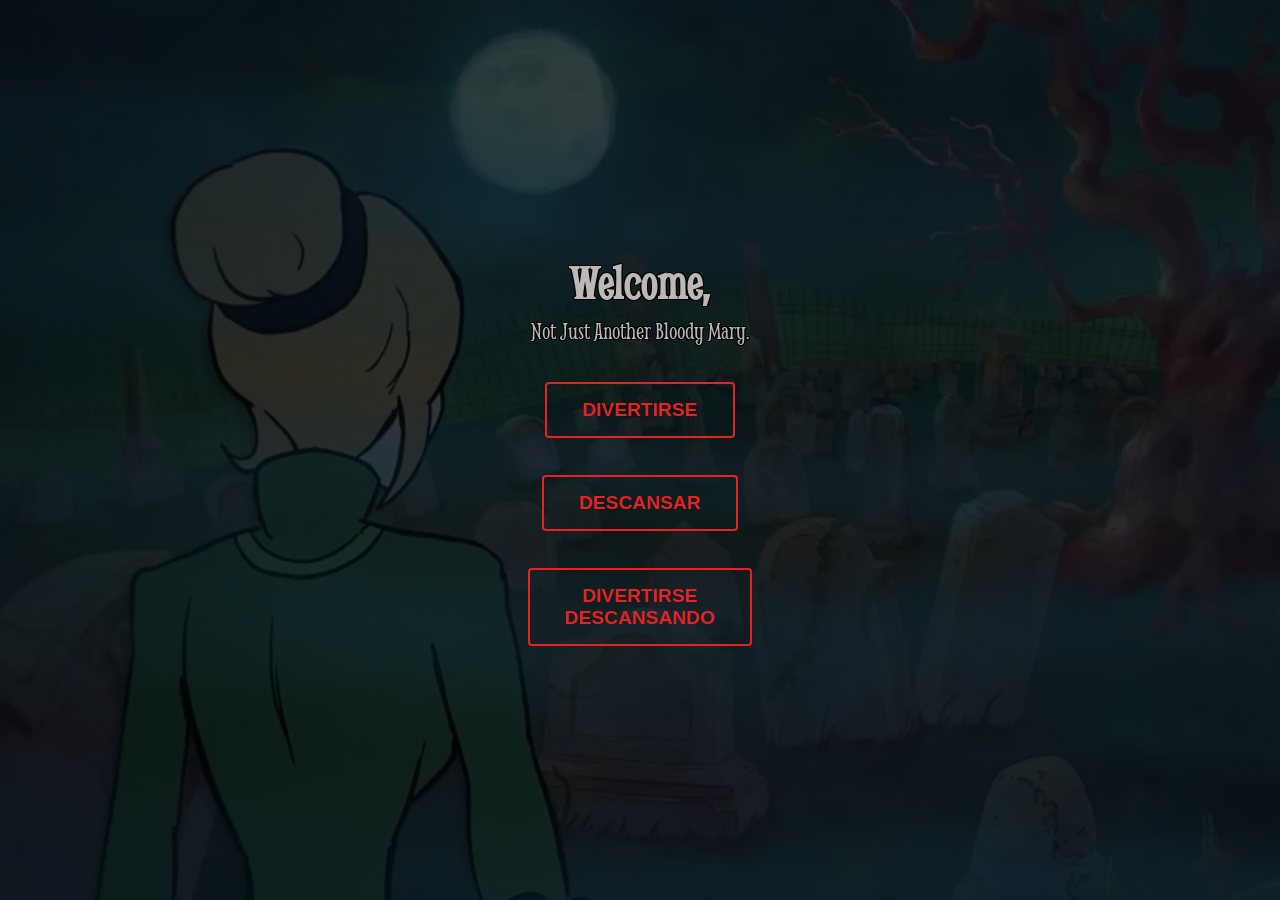
<file: index.html>
<!DOCTYPE html>
<html lang="es">
<head>
    <meta charset="UTF-8">
    <meta name="viewport" content="width=device-width, initial-scale=1.0">
    <title>Amigo invisible Harbor 2025</title>
    <link rel="stylesheet" href="recursos/style.css">

    <link rel="preconnect" href="https://fonts.googleapis.com">
    <link rel="preconnect" href="https://fonts.gstatic.com" crossorigin>
    <link href="https://fonts.googleapis.com/css2?family=Smythe&display=swap" rel="stylesheet">

</head>
<body>

    <div id="overlay">
        <div class="welcome-box">
            <h1>Welcome,</h1>
            <p>Not Just Another Bloody Mary.</p>
            
            <button onclick="window.location.href='recursos/manga.html'">DIVERTIRSE</button>
            
            <button onclick="window.location.href='recursos/ending.html'">DESCANSAR</button>
            
            <button onclick="window.location.href='recursos/juego.html'">Divertirse <br> descansando</button>
            
            
        </div>
    </div>

    
</body>
</html>
</file>
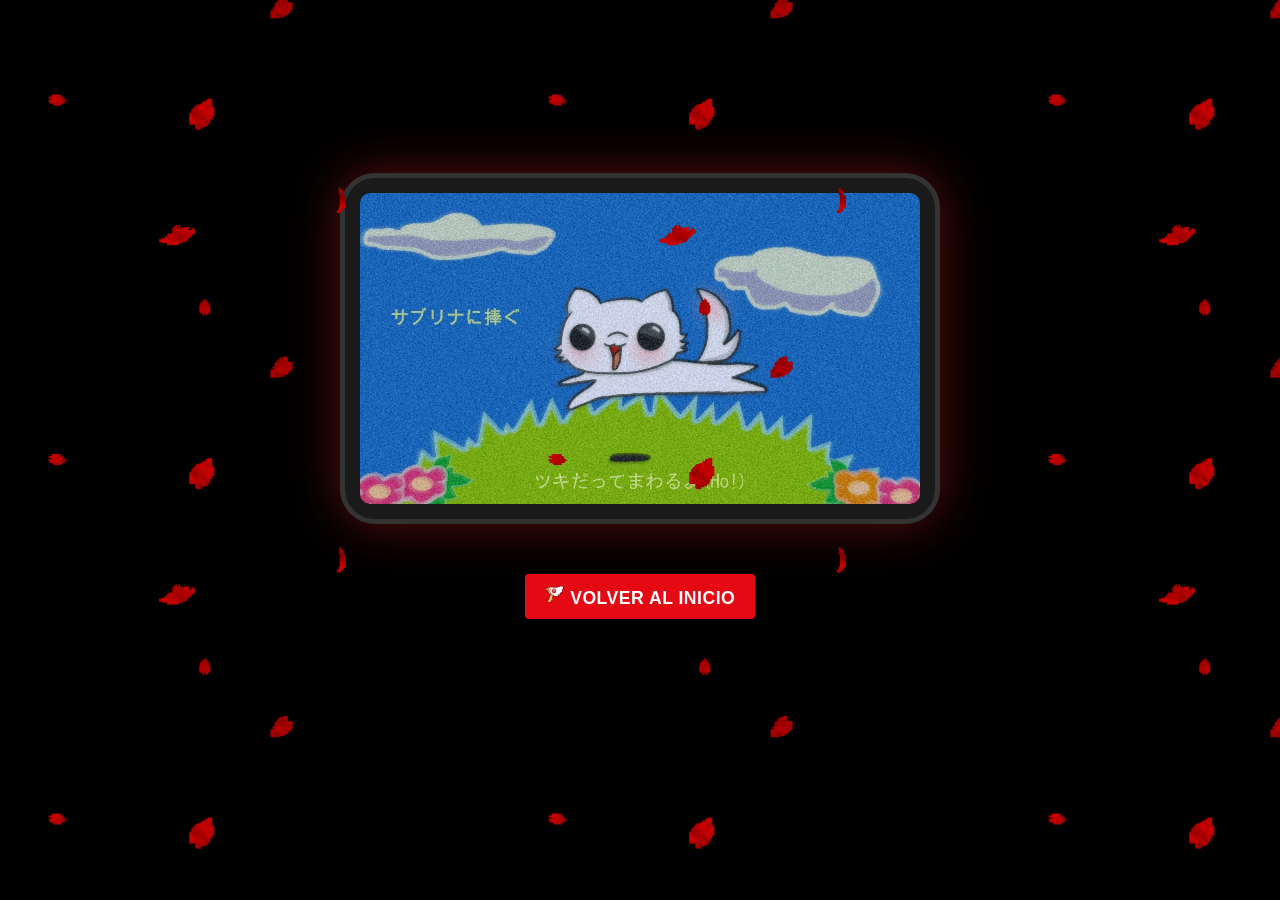
<file: recursos/ending.html>
<!DOCTYPE html>
<html lang="es">
<head>
    <meta charset="UTF-8">
    <meta name="viewport" content="width=device-width, initial-scale=1.0">
    <title>Ending</title>
    <link rel="stylesheet" href="style.css">
</head>
<body class="body-ending">

    <audio id="ending">
        <source src="ending.mp3" type="audio/mpeg">
    </audio>

    <div class="capa-petalos"></div>

    <div class="tv-container">
        <div class="tv-screen">
            <img src="img/ending.webp" alt="Ending" class="img-final">
            <div class="tv-noise"></div>
            <div class="tv-overlay"></div>
        </div>
        <div class="tv-controls">
            <span class="dot"></span>
            <span class="dot"></span>
        </div>
    </div>
        
        <button class="boton-volver" onclick="window.location.href='../index.html'">
            <img src="img/icono.png" alt="inicio" class="icono-btn">
            VOLVER AL INICIO
        </button>

    <script>
        const sonido = document.getElementById('ending');
        window.addEventListener('load', () => {
            sonido.play().catch(() => console.log("Clic para sonar"));
        });
        document.body.addEventListener('click', () => {
            if (sonido.paused) sonido.play();
        }, { once: true });
    </script>
</body>
</html>
</file>
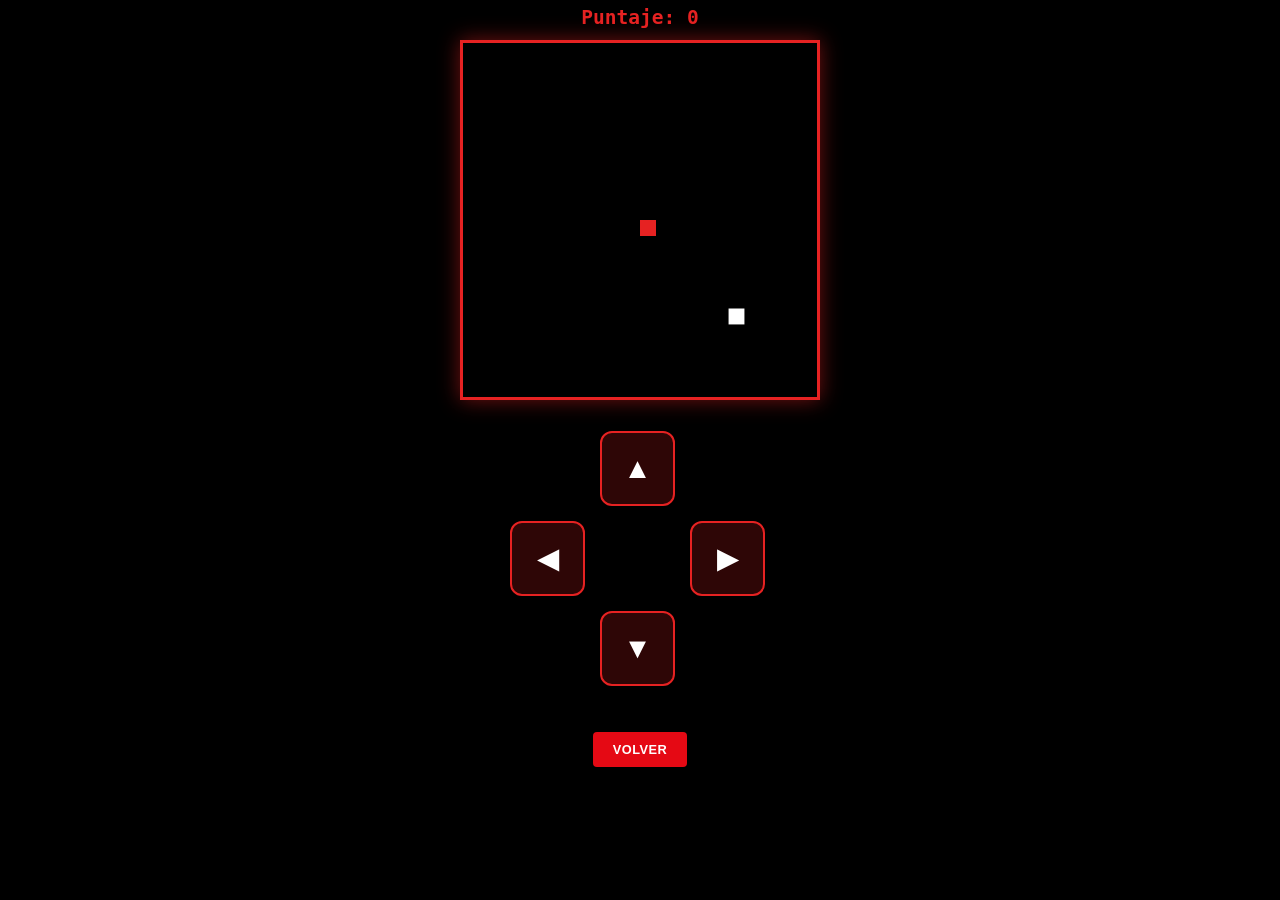
<file: recursos/juego.html>
<!DOCTYPE html>
<html lang="es">
<head>
    <meta charset="UTF-8">
    <meta name="viewport" content="width=device-width, initial-scale=1.0, maximum-scale=1.0, user-scalable=no">
    <title>Snake</title>
    <link rel="stylesheet" href="style.css">
    <style>
        body {
            display: flex;
            flex-direction: column;
            justify-content: center;
            align-items: center;
            min-height: 100vh;
            background-color: #000;
            margin: 0;
            color: #e62222;
        }
        canvas {
            border: 4px solid #333;
            box-shadow: 0 0 20px rgba(230, 34, 34, 0.5);
            max-width: 90vw;
            height: auto;
            background-color: #000;
        }
    </style>
</head>




<body style="background: #000; margin:0;">
    <div class="game-screen-wrapper">
        <h2 style="font-family: monospace; margin: 0;">Puntaje: <span id="score">0</span></h2>
        
        <canvas id="snakeGame" width="400" height="400"></canvas>

        <div class="controles-grid">
            <div></div>
            <button class="btn-control up" onclick="cambiarDireccion('arriba')">▲</button>
            <div></div>
            <button class="btn-control left" onclick="cambiarDireccion('izquierda')">◀</button>
            <div class="centro-vacio"></div>
            <button class="btn-control right" onclick="cambiarDireccion('derecha')">▶</button>
            <div></div>
            <button class="btn-control down" onclick="cambiarDireccion('abajo')">▼</button>
            <div></div>
        </div>

        <button class="boton-volver" onclick="window.location.href='../index.html'" 
                style="padding: 10px 20px; font-size: 0.8rem;">
        
            VOLVER
        </button>
    </div>

    <script src="script-juego.js"></script>

    <div id="custom-modal" class="modal-overlay">
        <div class="modal-content">
            <h2 class="modal-titulo">GAME OVER</h2>
            <p id="modal-mensaje"></p>
            <button onclick="reiniciarJuego()" class="btn-modal">CONTINUAR</button>
        </div>
    </div>


</body>


</html>
</file>
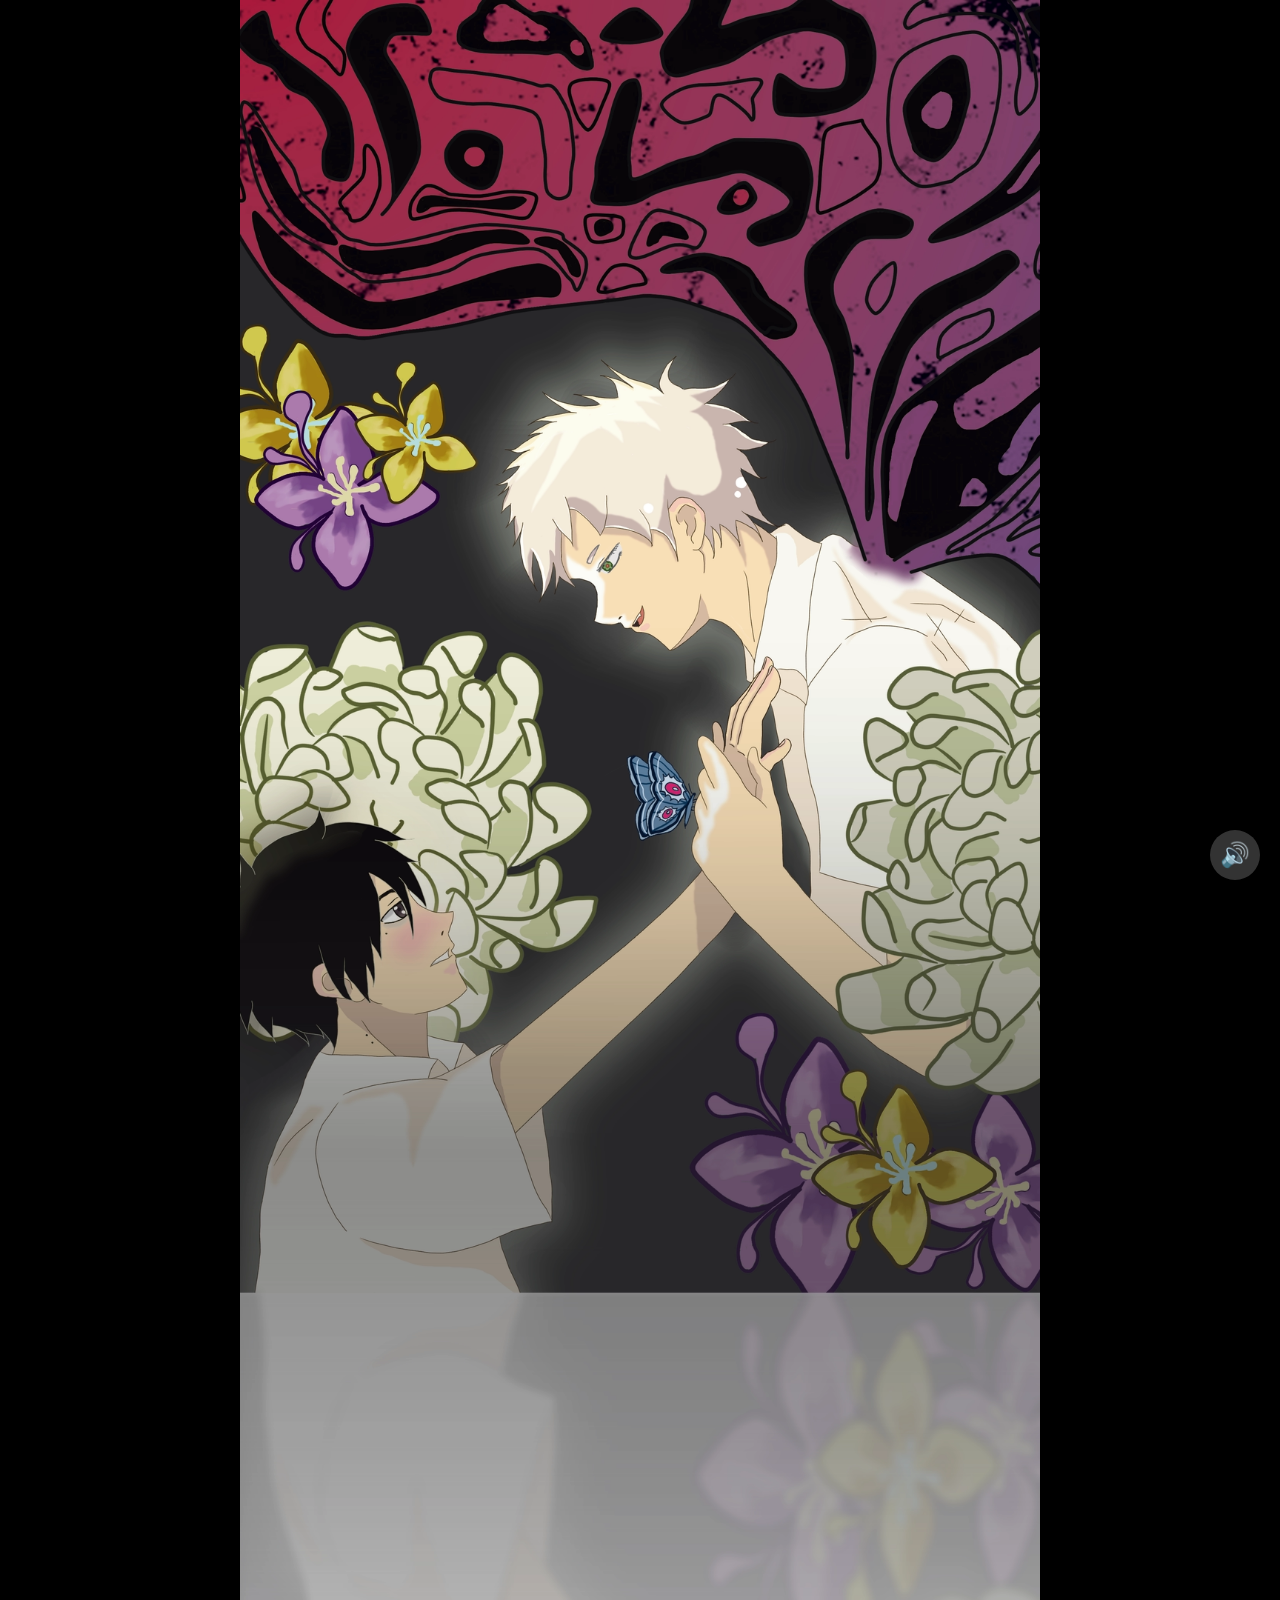
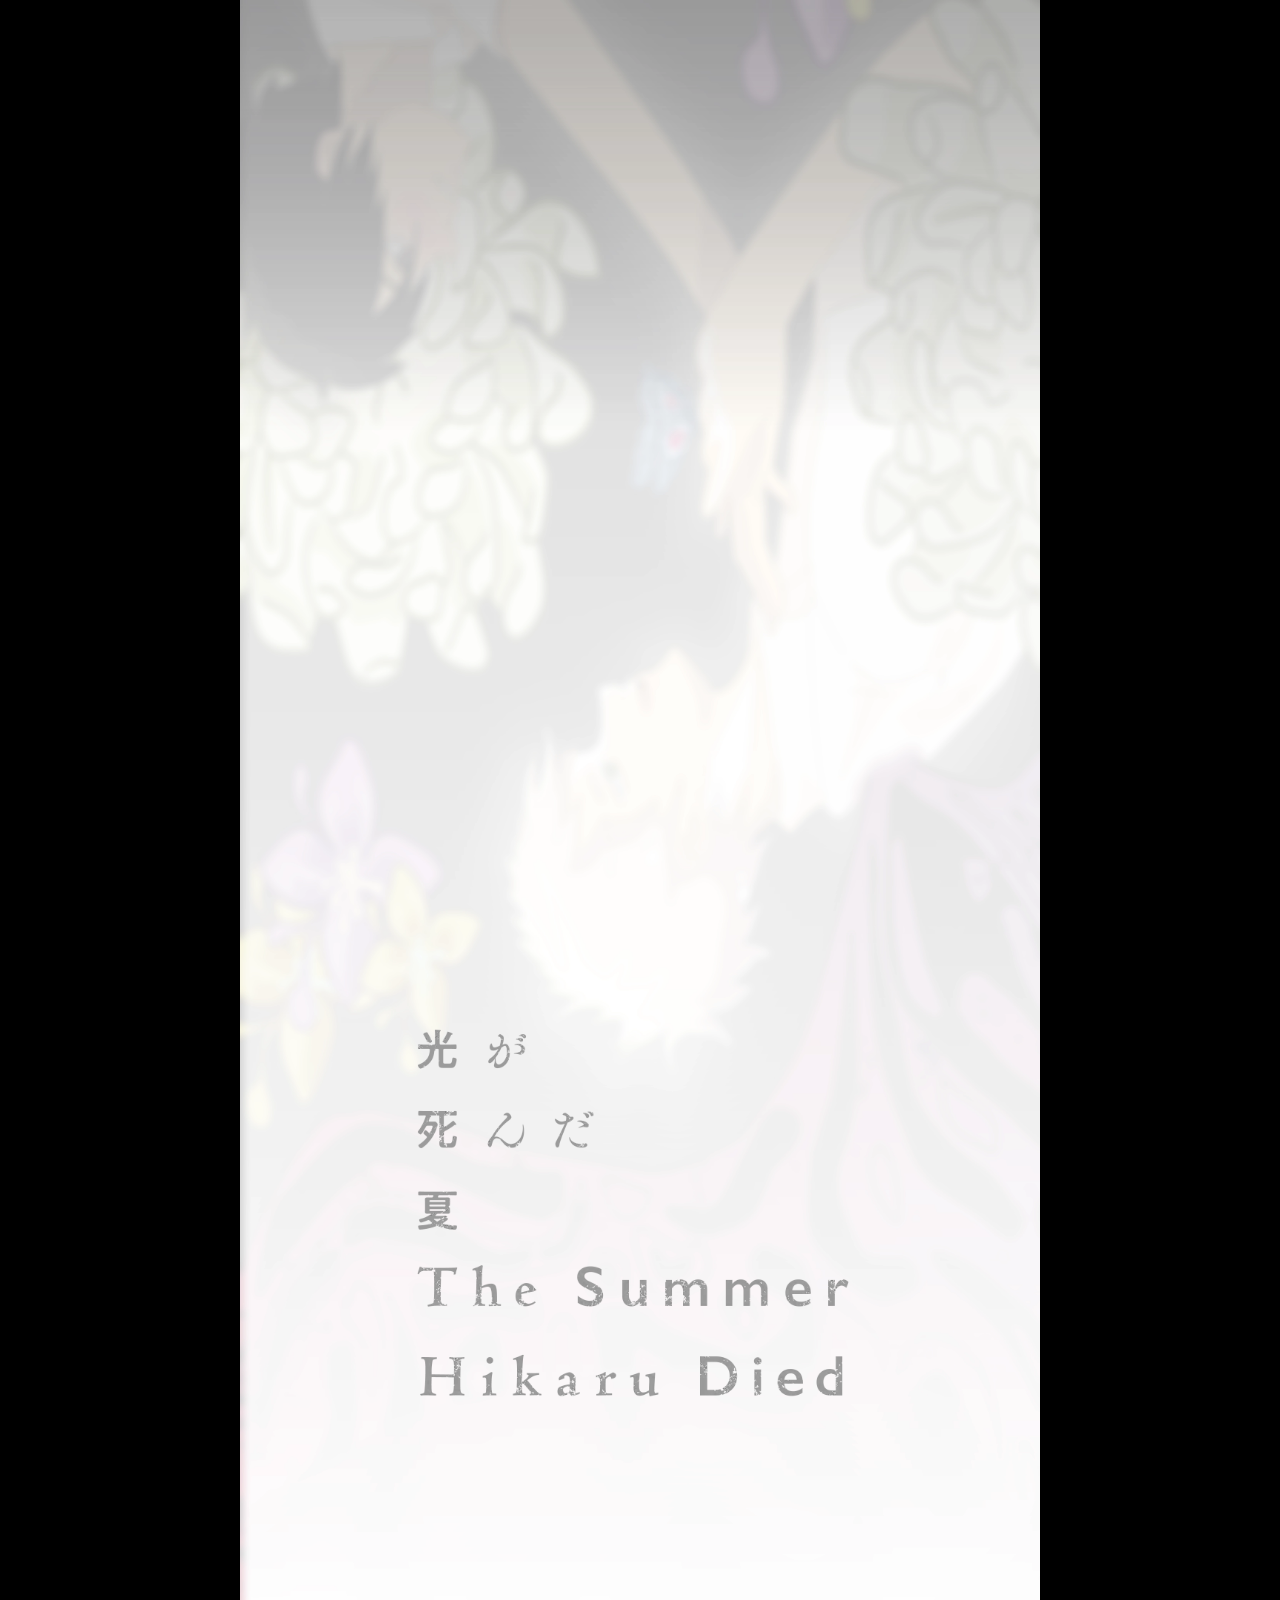
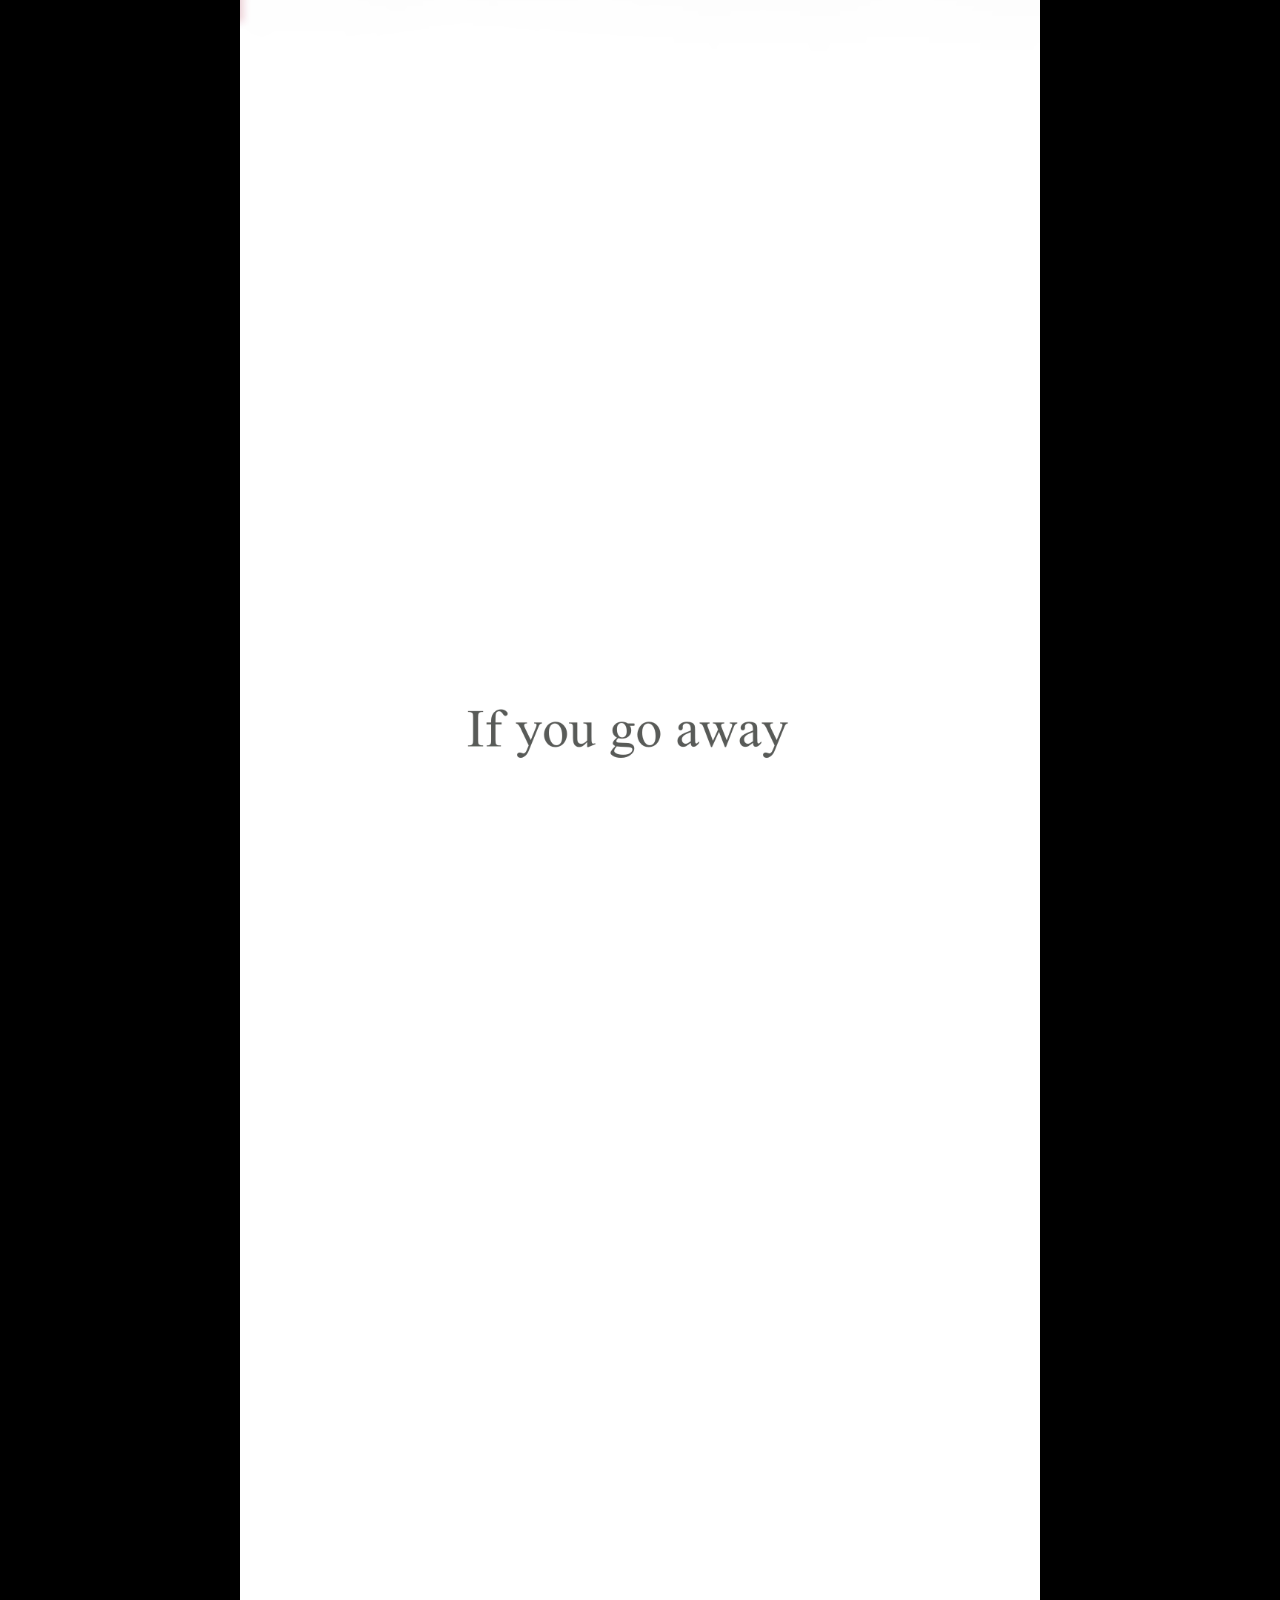
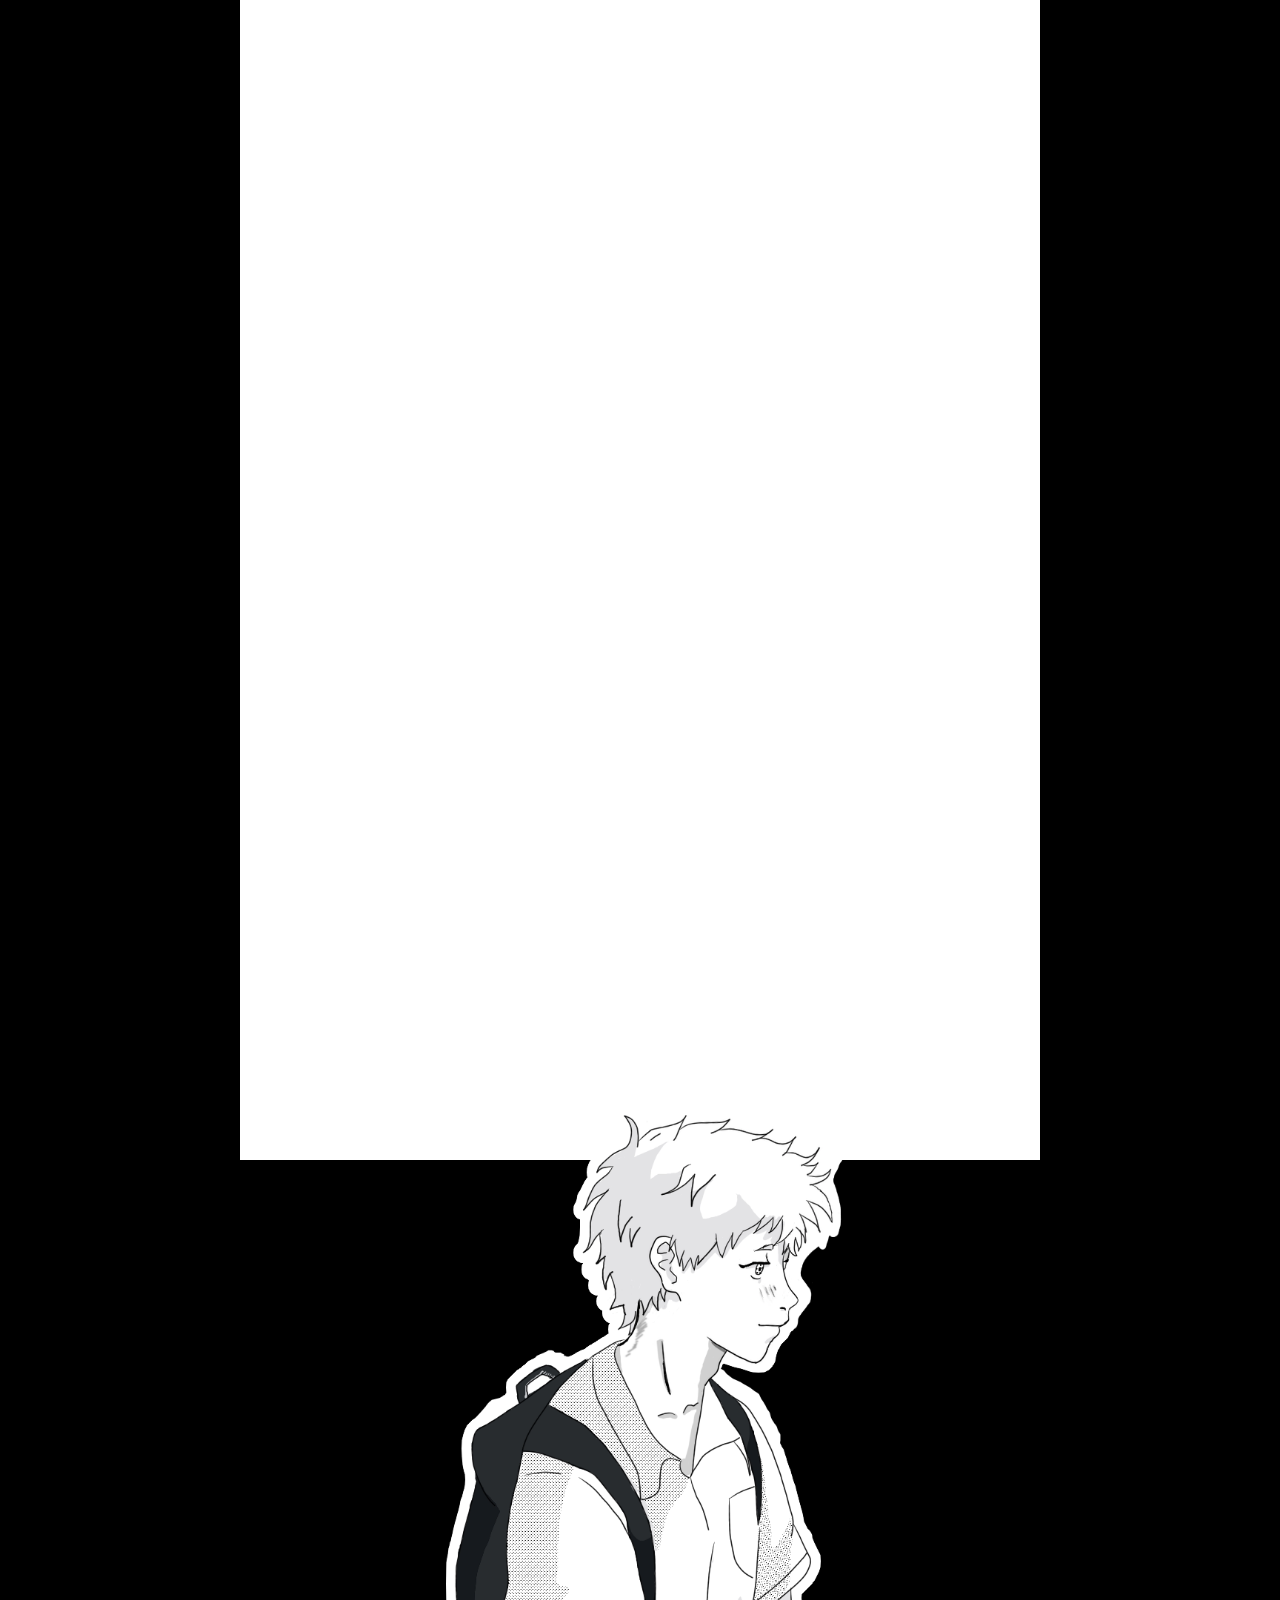
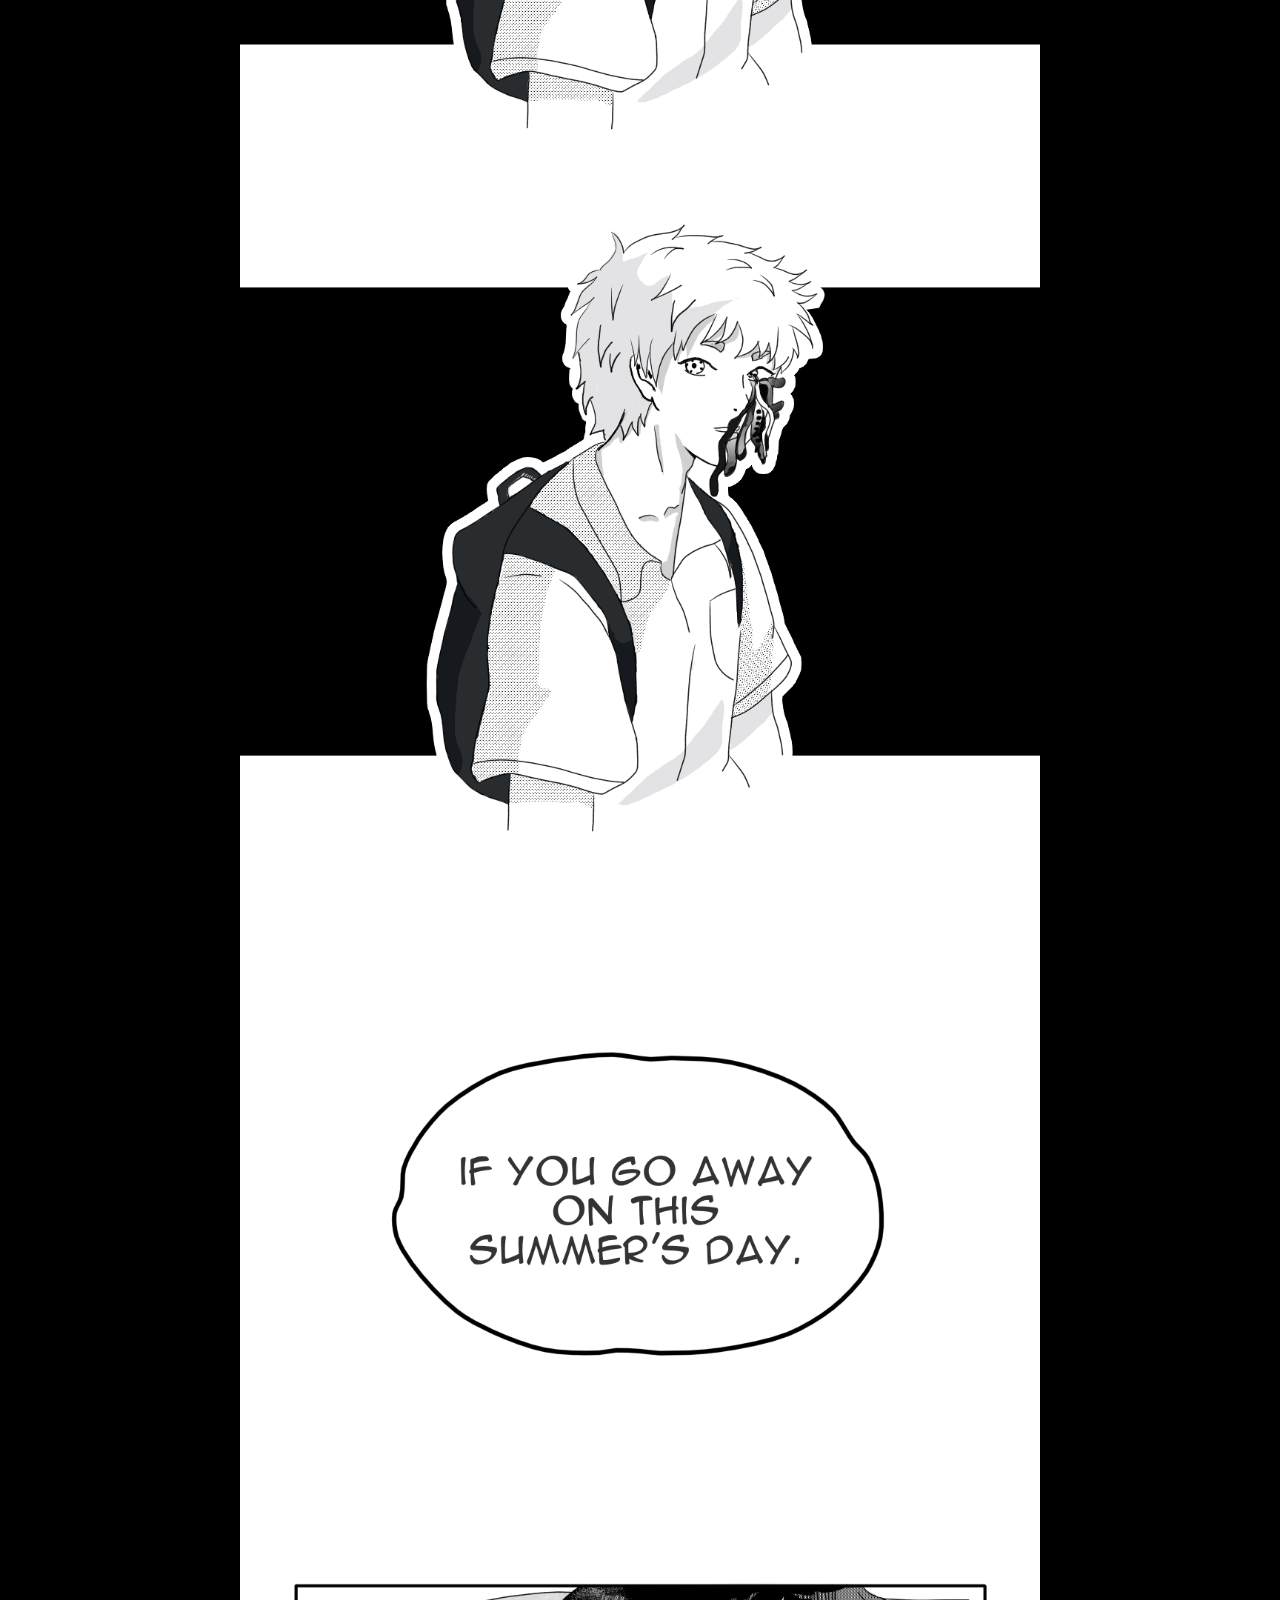
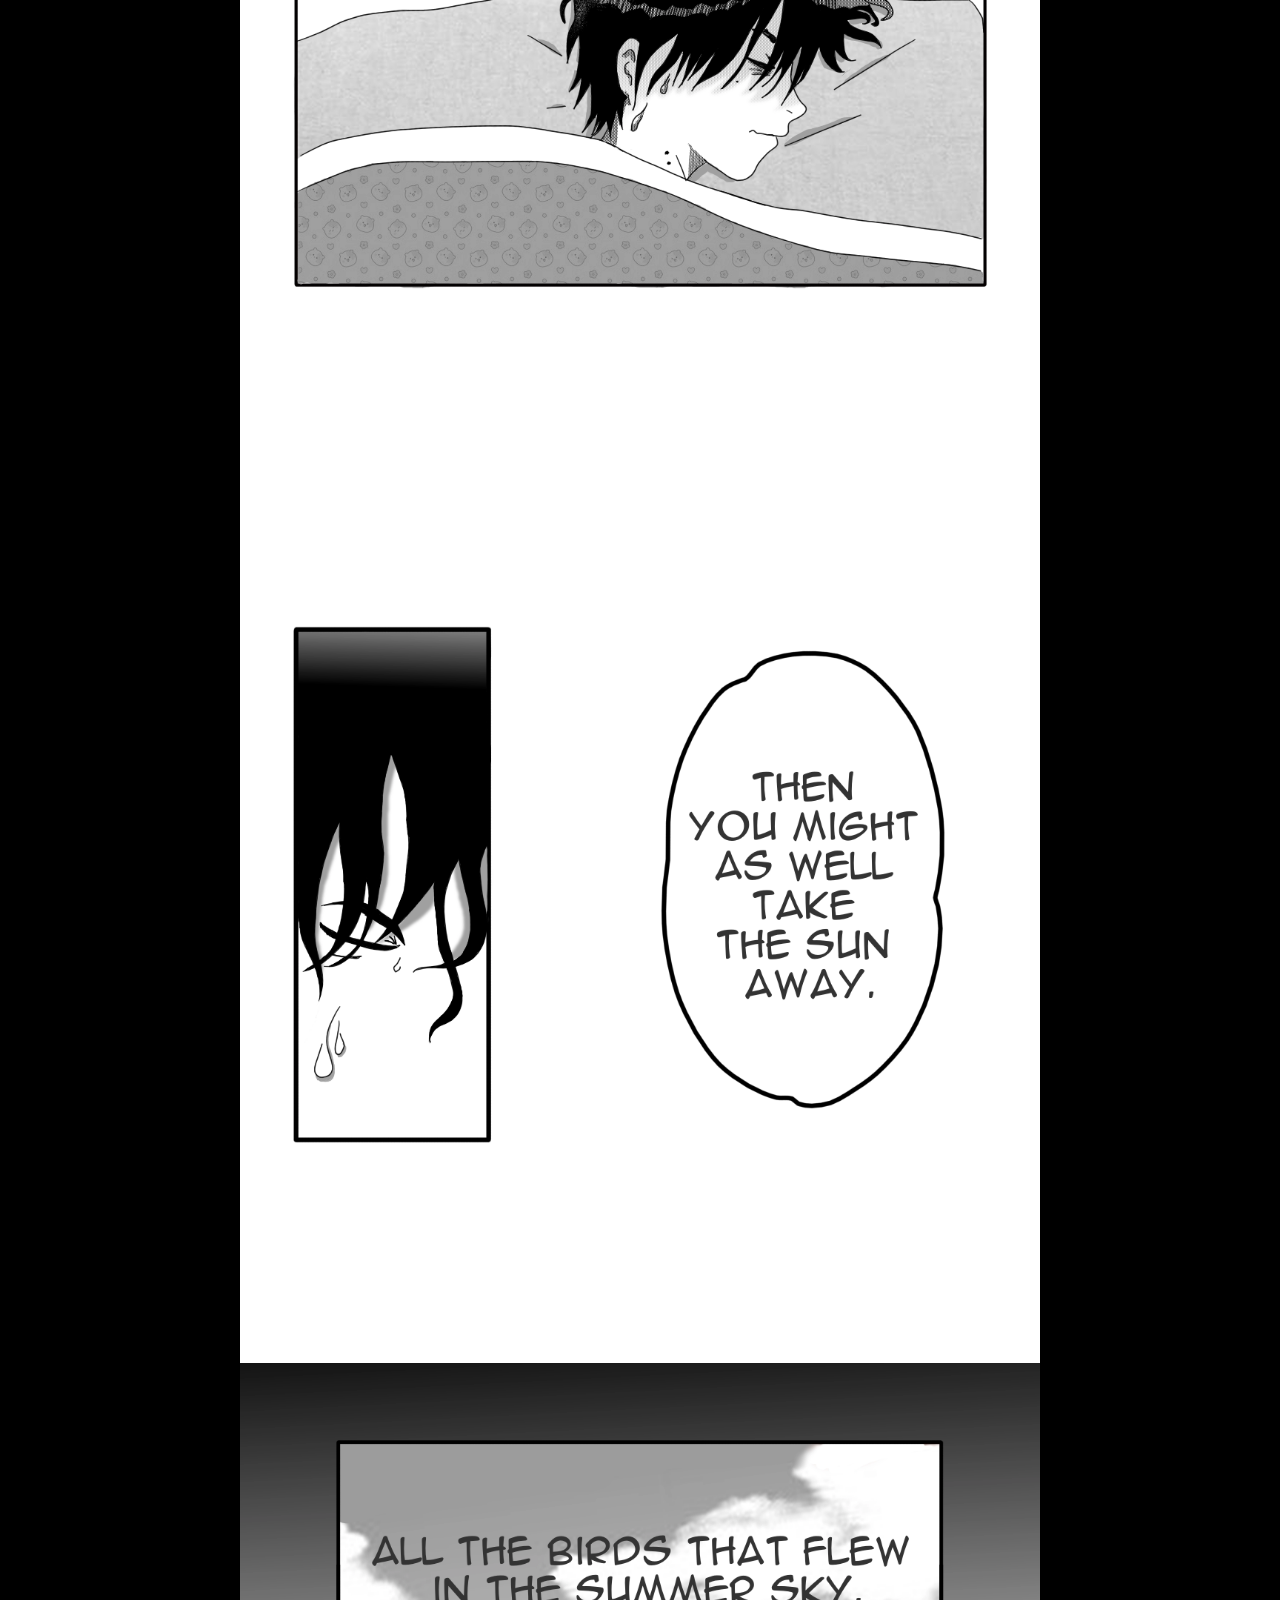
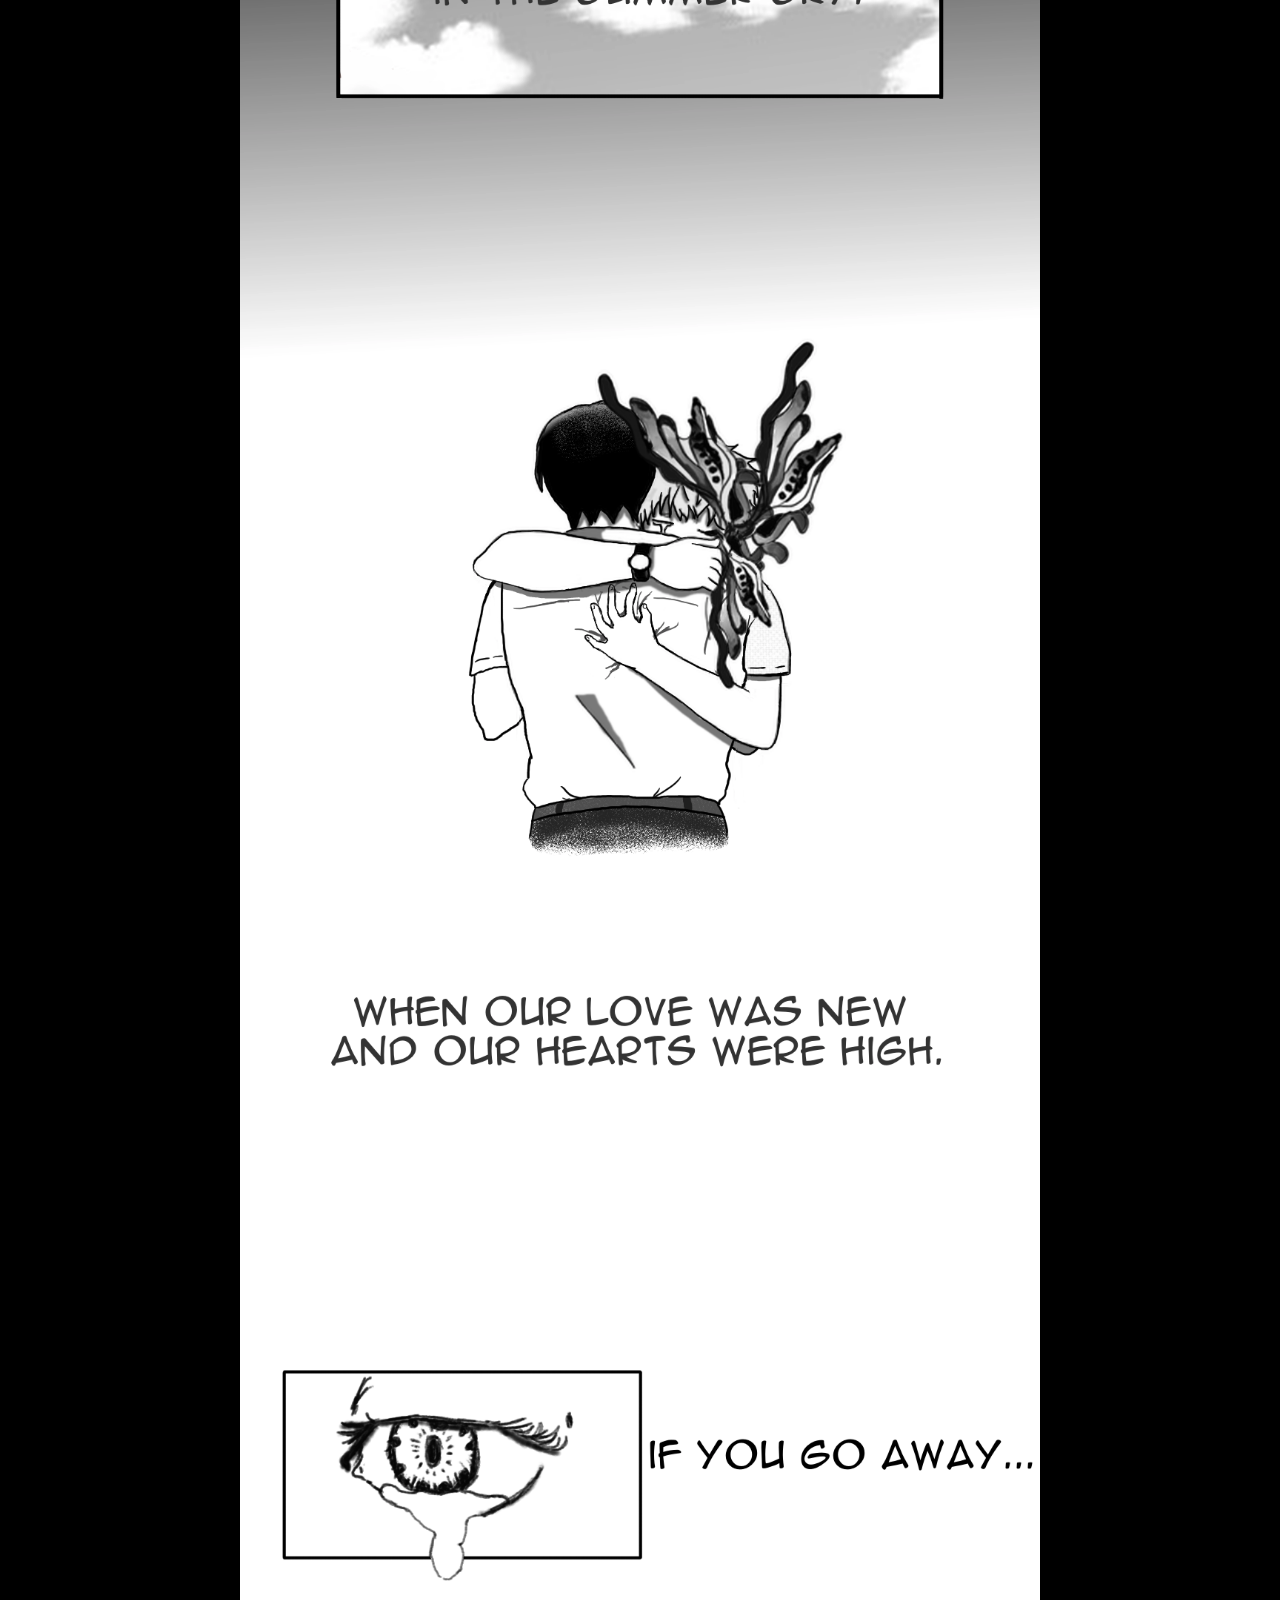
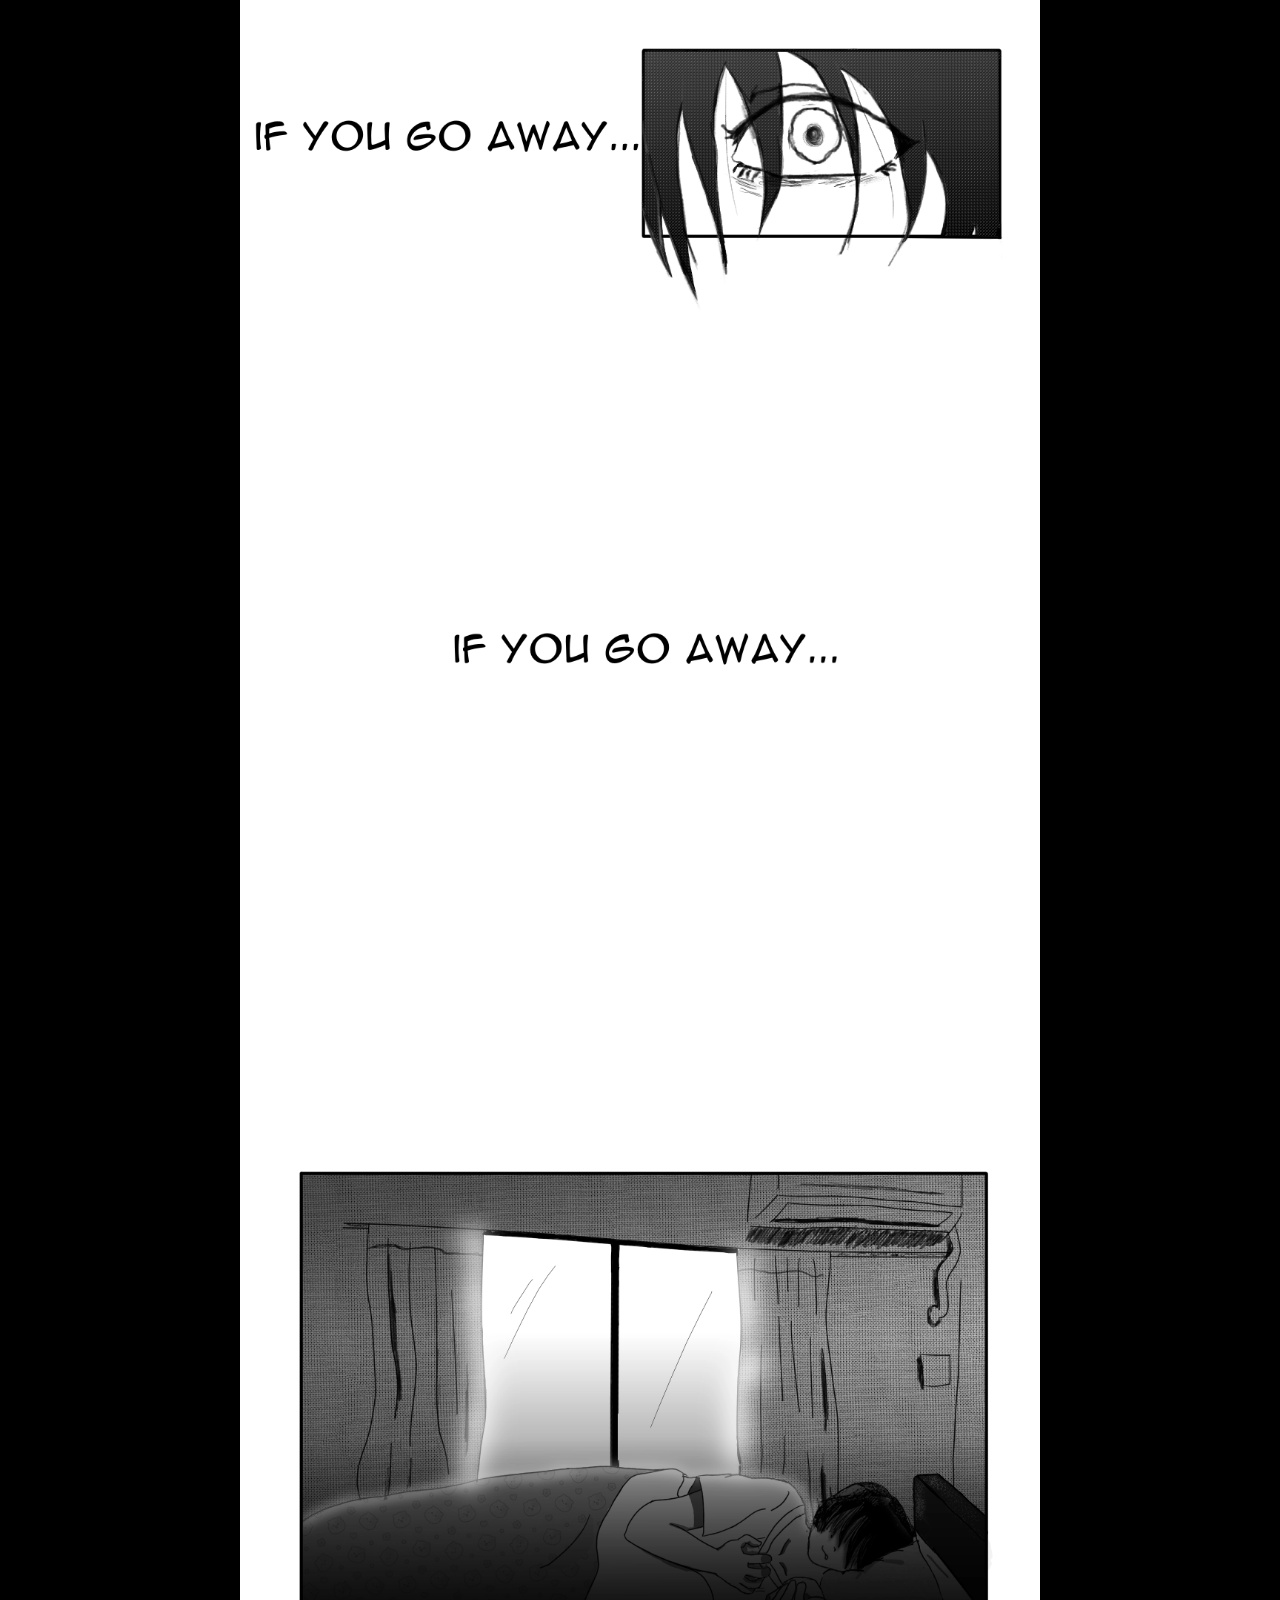
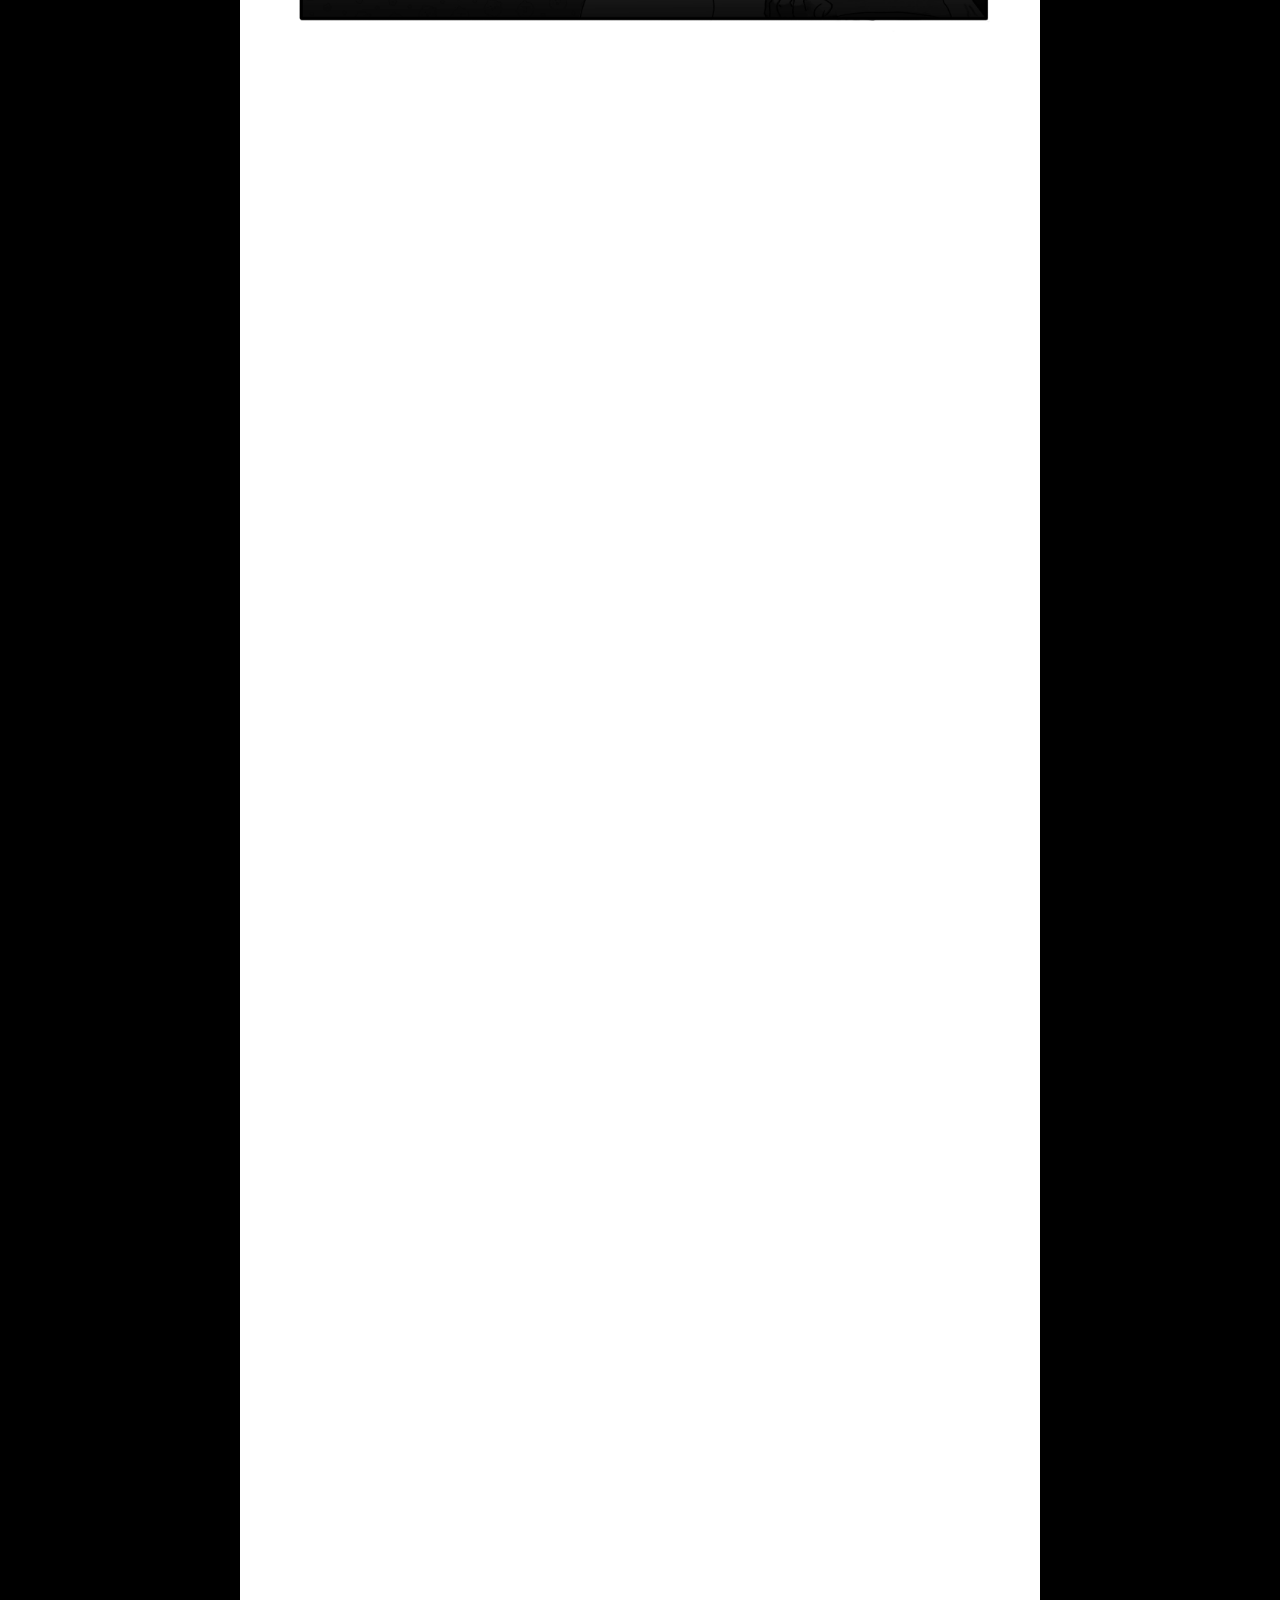
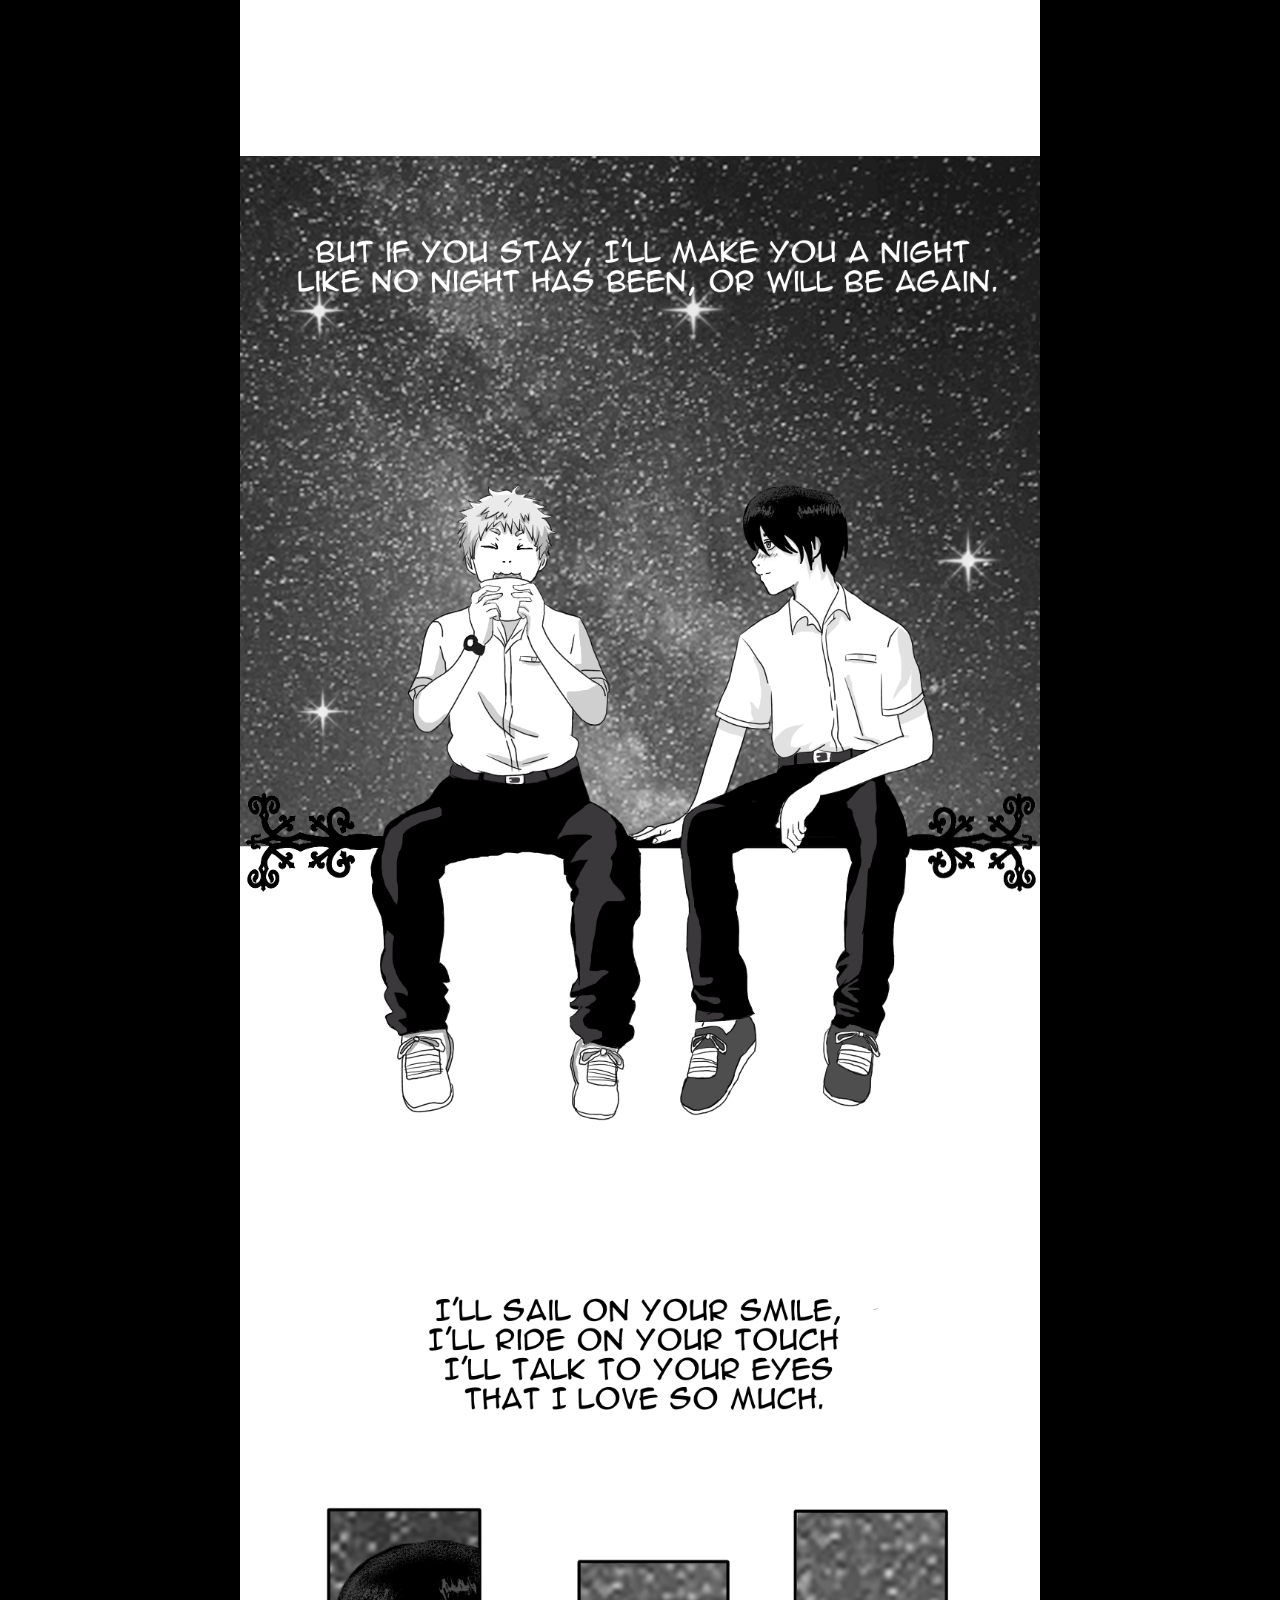
<file: recursos/manga.html>
<!DOCTYPE html>
<html lang="es">
<head>
    <meta charset="UTF-8">
    <meta name="viewport" content="width=device-width, initial-scale=1.0">
    <title>Lectura - Harbor 2025</title>
    <link rel="stylesheet" href="style.css">
</head>
<body onload="cargarManga()"> <audio id="bg-music" loop autoplay>
        <source src="If You Go Away instrumental.mp3" type="audio/mpeg">
    </audio>

    <div class="manga-container">
        </div>

    <button id="mute-btn" onclick="toggleMute()">🔊</button>

    <script src="script.js"></script>
</body>
</html>
</file>
<file: recursos/style.css>
/* Reset básico */
* {
    margin: 0;
    padding: 0;
    box-sizing: border-box;
}

body {
    background-color: #000; /* Fondo negro para mejor contraste */
    font-family: 'Franklin Gothic Medium', 'Arial Narrow', Arial, sans-serif;
    overflow-x: hidden;
    
}

/* Contenedor del Manga */
.manga-container {
    width: 100%;
    max-width: 800px; /* Ancho máximo en monitores */
    margin: 0 auto;
    display: flex;
    flex-direction: column;
    padding-bottom: 50px;
}

.manga-container img {
    width: 100%;
    height: auto;
    display: block;
    /* Optimización para evitar que se arrastren las imágenes en el celu*/
    pointer-events: none; 
}




/* FONDO */
#overlay {
    position: fixed;
    top: 0;
    left: 0;
    width: 100%;
    height: 100%;
    
    /* 1. LA IMAGEN*/
    background-image: linear-gradient(rgba(0, 0, 0, 0.7), rgba(0, 0, 0, 0.7)), 
                      url('img/fondo.webp');
    
    /* 2. OPTIMIZACIÓN PARA CELUS */
    background-position: center; 
    background-size:cover;      
    background-repeat: no-repeat;
    background-attachment: scroll; 

    display: flex;
    justify-content: center;
    align-items: center;
    z-index: 1000;
}

.welcome-box {
    display: flex;
    text-align: center;
    font-family: "Smythe", system-ui;
    font-size: x-large;
    font-weight: 400;
    font-style: normal;
    flex-direction: column;
    align-items: center;
    gap: 7px; /* espacio uniforme de 7px entre el H1, el P y el Button */
    padding: 40px;
    color:#bdb7b7;
    text-shadow: 
        -1px -1px 0 #000,  
         1px -1px 0 #000,
        -1px  1px 0 #000,
         1px  1px 0 #000;
    
}



.welcome-box button {
   /* Estilos base */
   background-color: transparent !important; 
   color: #e62222 !important;
   margin-top: 30px;
   border: 2px solid #e62222 !important;
   padding: 15px 35px;
   font-size: 1.2rem;
   font-weight: bold;
   text-transform: uppercase;
   border-radius: 4px;
   
   /* Pa que el celu procese mejor la animación */
   display: inline-block;
   -webkit-appearance: none;
   appearance: none;
   
   /* Animación */
   -webkit-animation: latido 2s infinite ease-in-out;
   animation: latido 2s infinite ease-in-out;
}

/* Animación simplificada */
@keyframes latido {
   0% { transform: scale(1); box-shadow: 0 0 0px rgba(230, 34, 34, 0); }
   50% { transform: scale(1.05); box-shadow: 0 0 25px rgba(230, 34, 34, 0.9); }
   100% { transform: scale(1); box-shadow: 0 0 0px rgba(230, 34, 34, 0); }
}

/* Copia pa viejos Android */
@-webkit-keyframes latido {
   0% { -webkit-transform: scale(1); box-shadow: 0 0 0px rgba(230, 34, 34, 0); }
   50% { -webkit-transform: scale(1.05); box-shadow: 0 0 25px rgba(230, 34, 34, 0.9); }
   100% { -webkit-transform: scale(1); box-shadow: 0 0 0px rgba(230, 34, 34, 0); }
}








/* Botón de Silencio Flotante */
#mute-btn {
    position: fixed;
    bottom: 20px;
    right: 20px;
    width: 50px;
    height: 50px;
    border-radius: 50%;
    border: none;
    background: rgba(255, 255, 255, 0.2);
    color: white;
    font-size: 24px;
    cursor: pointer;
    backdrop-filter: blur(5px); /* Efecto cristal */
    z-index: 999;
}


/*BOTON DEL FINAL*/
.boton-revelar {
    display: block;
    margin: 40px auto;
    padding: 20px 40px;
    background-color: transparent;
    color: #e62222;
    border: 2px solid #e62222;
    font-family: 'Franklin Gothic Medium', Arial, sans-serif;
    font-size: 1.2rem;
    font-weight: bold;
    text-transform: uppercase;
    cursor: pointer;
    border-radius: 4px;
    transition: 0.3s;
    clear: both; /* Evita que salte de la nada entre elementos flotantes */
    opacity: 0;
    animation: fadeIn 1s forwards; /* Aparece suavemente */
    
}

@keyframes fadeIn {
    to { opacity: 1; }
}
.boton-revelar:hover {
    background-color: #e62222;
    color: white;
    box-shadow: 0 0 15px #e62222;
}

/* Configuración específica para la página final */
.body-ending {
    display: flex;
    flex-direction: column;
    justify-content: center;
    align-items: center;
    min-height: 100vh;
    background-color: #000;
    margin: 0;
    gap: 20px;
    overflow: hidden;
}

.contenedor-final {
    display: flex;
    flex-direction: column; /* Alinea los hijos (imagen y botón) hacia abajo */
    align-items: center;
    gap: 30px; /* Espacio entre la imagen y el botón */
    max-width: 90%;
}

.img-final {
    max-width: 100%;
    height: auto;
    box-shadow: 0 0 30px rgba(59, 165, 236, 0.6);
}

/* Estilo del botón volver */
.boton-volver {
    
    position: relative;
    margin-top: 10px;
    margin-bottom: 10%;
    background-color: #E50914; 
    color: #fff;
    z-index: 10000;
    
   
    font-family: 'Helvetica Neue', Helvetica, Arial, sans-serif;
    font-size: 1.1rem;
    font-weight: 700;
    letter-spacing: 0.5px;
    
    
    padding: 12px 35px;
    border: none;
    border-radius: 4px;
    cursor: pointer;
    
    /* Optimización pa celus */
    display: inline-block;
    touch-action: manipulation;
    -webkit-tap-highlight-color: transparent;
    transition: background-color 0.2s, transform 0.1s ease;
    
    /* Sombra suave para dar profundidad */
    box-shadow: 0 4px 10px rgba(0, 0, 0, 0.3);
}

/* Efecto para Computadora */
.boton-volver:hover {
    background-color: #f6121d;
}

/* EFECTO EN EL CELU*/
.btn-volver:active {
    transform: scale(0.95); /* El botón se encoge un poco al presionarlo */
    background-color: #b9090b;
}


/* Marco del televisor */
.tv-container {
    width: 95%;
    max-width: 600px;
    background: #1a1a1a;
    padding: 15px;
    border-radius: 35px;
    border: 5px solid #333;
    box-shadow: 0 0 50px rgba(230, 34, 34, 0.4);
    position: relative;
    margin: 20px auto;
}



/* Contenedor de la pantalla */
.tv-screen {
    position: relative;
    background: #000;
    border-radius: 10px;
    overflow: hidden;
    line-height: 0;
}

.img-final {
    width: 100%;
    height: auto;
    display: block;
    filter: brightness(0.9) contrast(1.2);
}

/* El efecto de RUIDO / INTERFERENCIA */
.tv-noise {
    position: absolute;
    top: 0;
    left: 0;
    width: 100%;
    height: 100%;
    pointer-events: none;
    z-index: 2;
    opacity: 0.15; /* Qué tanto se nota el ruido */
    overflow: hidden;
}


.tv-noise::before {
    content: "";
    position: absolute;
    /* capa mas grande que el contenedor */
    top: -50%;
    left: -50%;
    width: 200%;
    height: 200%;
    
    /* LLAMADA AL ARCHIVO LOCAL */
    background-image: url('img/estatica.png'); 
    
    /* Animación que mueve la imagen aleatoriamente */
    animation: estatica-local 0.2s steps(5) infinite;
}

/* Animación que mueve la imagen de ruido en diferentes posiciones muy rápido */
@keyframes estatica-local {
    0% { transform: translate(0, 0); }
    20% { transform: translate(-5%, -5%); }
    40% { transform: translate(-10%, 5%); }
    60% { transform: translate(5%, -10%); }
    80% { transform: translate(-5%, 10%); }
    100% { transform: translate(10%, 5%); }
}


/* Animación de la luz de encendido */
.dot:first-child {
    background: #e62222;
    box-shadow: 0 0 5px #e62222;
    animation: parpadeo 1.5s infinite;
}

@keyframes parpadeo {
    0% { opacity: 1; }
    50% { opacity: 0.3; }
    100% { opacity: 1; }
}


/*PETALOS*/

.capa-petalos {
    position: fixed; /* Esto lo deja por encima de todo el scroll */
    top: 0;
    left: 0;
    width: 100vw; /* Ancho total de la pantalla */
    height: 100vh; /* Alto total de la pantalla */
    
    background-image: url('img/petalos.gif');
    background-size: 500px auto; 
    background-position: center;
    background-repeat: repeat;
    
    /* Orden de la capa */
    z-index: 9999 !important; 
    pointer-events: none; 
    display: block !important; 
}

/*PA QUE APAREZCA LA MANITO DEL CURSOR EN PC*/
button, .boton-revelar, .boton-volver, .welcome-box button {
    cursor: pointer; 
}


/*VIBORITA*/

/* Contenedor principal */
.game-screen-wrapper {
    display: flex;
    flex-direction: column;
    align-items: center;
    justify-content: space-around;
    height: 100vh; /* Ocupa el 100% de la altura de la ventana */
    width: 100%;
    overflow: hidden; /* Evita que aparezca el scroll */
}

/* Cuadro del juego */
#snakeGame {
    max-width: 85vw; /* Máximo 85% del ancho */
    max-height: 40vh; /* Máximo 40% del alto para dejar espacio a los botones */
    width: auto;
    height: auto;
    border: 3px solid #e62222;
}

/* El Grid de controles */
.controles-grid {
    display: grid;
    grid-template-columns: repeat(3, 80px); /* Tamaño fijo para las 3 columnas */
    grid-template-rows: repeat(3, 80px);
    gap: 10px;
    
    /* PARA PC */
    margin: 20px auto; 
    width: fit-content; /* El contenedor mide exactamente lo que miden los botones */
    
    justify-content: center;
    align-content: center;
}

.btn-control {
    width: 75px;  /* Reducido de 100px a 75px */
    height: 75px; /* Reducido de 100px a 75px */
    background: rgba(230, 34, 34, 0.2);
    border: 2px solid #e62222;
    color: white;
    font-size: 1.8rem;
    border-radius: 12px;
    display: flex;
    align-items: center;
    justify-content: center;
    touch-action: manipulation;
}

/* Para pantallas muy chicas  */
@media (max-height: 670px) {
    .controles-grid {
        grid-template-columns: repeat(3, 65px);
        grid-template-rows: repeat(3, 65px);
        gap: 5px;
    }
    .btn-control {
        width: 65px;
        height: 65px;
        font-size: 1.5rem;
    }
    #snakeGame {
        max-height: 35vh;
    }
}

.boton-volver {
    display: block;
    align-items: center;
    margin-left: auto;
    margin-right: auto;
    width: fit-content;
    padding: 10px 20px;
    background-color: #E50914;
    color: white;
    border: none;
    border-radius: 4px;
    cursor: pointer;
    font-weight: bold;
    text-align: center;
}

.icono-btn {
    width: 20px;           /* Ajusta el tamaño de la imagen*/
    height: auto;
    display: inline-block;

}

.boton-volver:hover .icono-btn {
    transform: scale(1.2); /* La imagen crece un poquito al pasar el mouse */
    transition: 0.2s;
}


/*------------------------------------*/
/* MENSAJE AL PERDER EL JUEGO*/
/* Fondo oscurecido detrás del mensaje */
.modal-overlay {
    display: none; /* Oculto por defecto */
    position: fixed;
    top: 0; left: 0;
    width: 100%; height: 100%;
    background: rgba(0, 0, 0, 0.85);
    z-index: 10000;
    justify-content: center;
    align-items: center;
}

/* La caja del mensaje */
.modal-content {
    background: #111;
    padding: 30px;
    border: 2px solid #e62222;
    border-radius: 15px;
    text-align: center;
    box-shadow: 0 0 25px rgba(230, 34, 34, 0.5);
    max-width: 80%;
}

.modal-titulo {
    color: #e62222;
    font-family: 'Courier New', Courier, monospace;
    margin-bottom: 15px;
}

#modal-mensaje {
    color: #fff;
    font-size: 1.1rem;
    margin-bottom: 20px;
    line-height: 1.5;
}

.btn-modal {
    background: #e62222;
    color: white;
    border: none;
    padding: 10px 25px;
    font-weight: bold;
    border-radius: 5px;
    cursor: pointer;
    text-transform: uppercase;
}

/* Contenedor flexible para imagen + texto */
.mensaje-flex {
    display: flex;
    align-items: center; /* Centra verticalmente la imagen con el texto */
    justify-content: center; /* Centra el bloque en el modal */
    gap: 15px; /* Espacio entre la imagen y el texto */
    text-align: left; /* Alinea el texto a la izquierda para que se vea bien al lado de la imagen */
}

/* Estilo de la imagen dentro del mensaje */
.img-mensaje {
    width: 60px; /* Ajusta el tamaño según tu PNG */
    height: auto;
    filter: drop-shadow(0 0 5px #e62222); /* Opcional: le da un brillo rojo */
}

/* Ajuste para móviles (si la pantalla es muy angosta) */
@media (max-width: 400px) {
    .mensaje-flex {
        flex-direction: column; /* Pone la imagen arriba del texto en celus muy chicos */
        text-align: center;
    }
}
</file>
